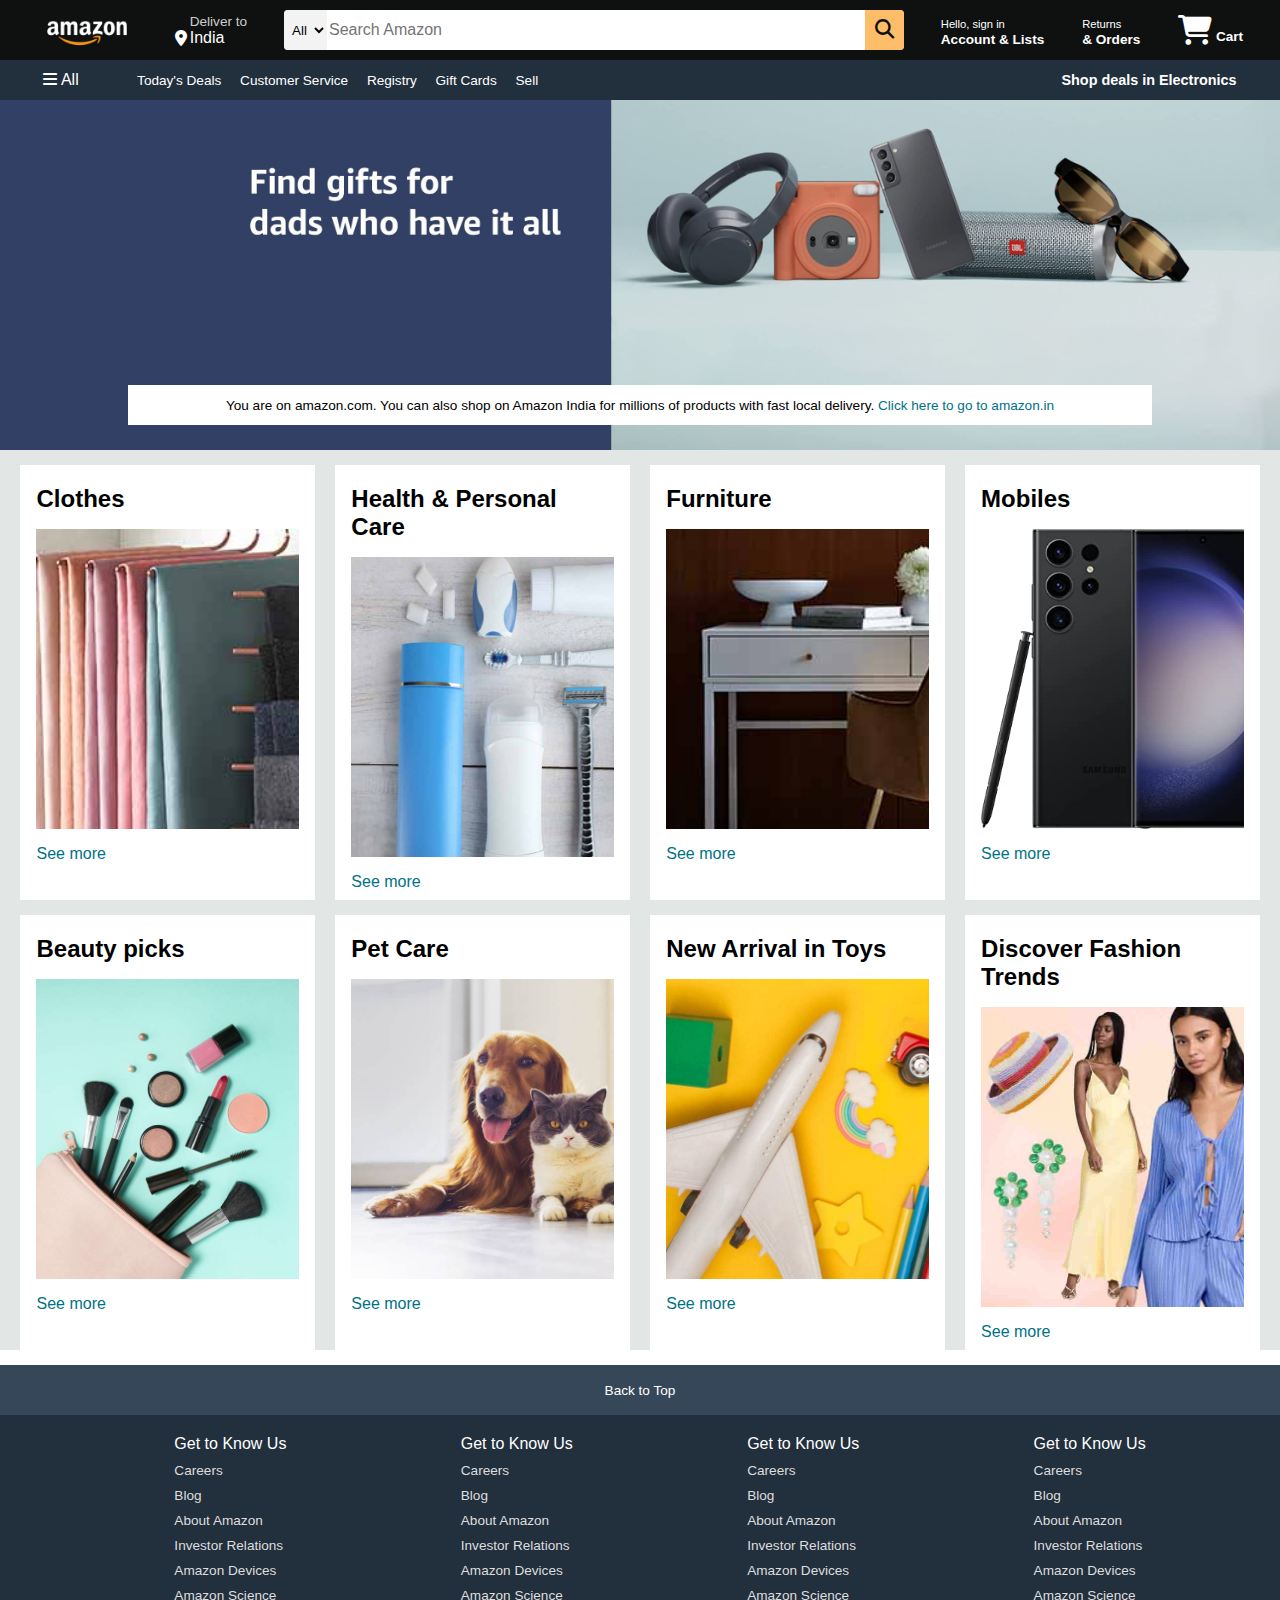
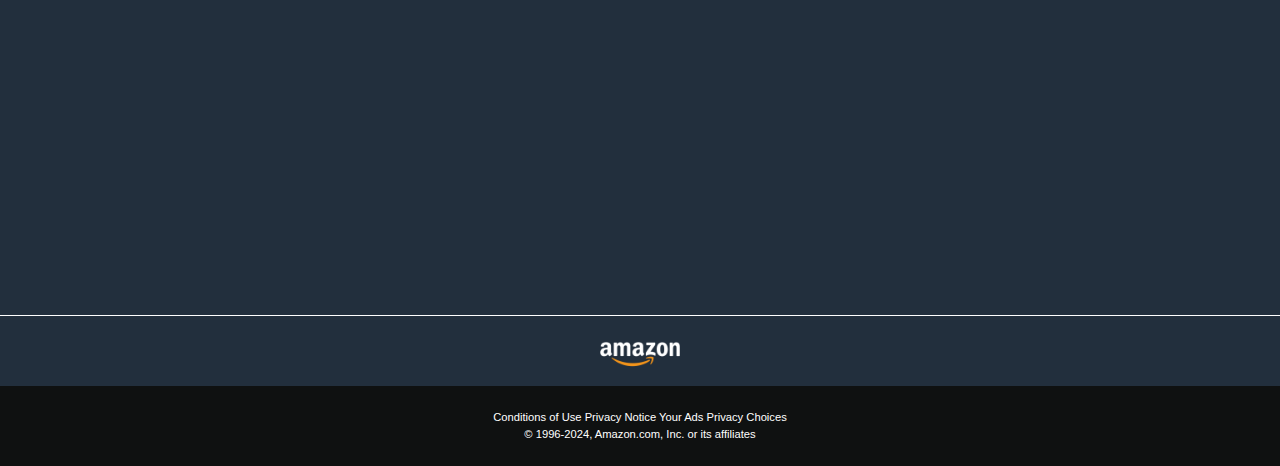
<file: index.html>
<!DOCTYPE html>
<html lang="en">
<head>
    <meta charset="UTF-8">
    <meta name="viewport" content="width=device-width, initial-scale=1.0">
    <title>Amazon</title>
    <link rel="stylesheet" href="https://cdnjs.cloudflare.com/ajax/libs/font-awesome/6.5.1/css/all.min.css">
    <link rel="stylesheet" href="style.css">
    <!-- use cdnjs for cdn font awesome content delivery network :apki location ko nearest server se connect karna jahan se data  lena h -->
    
</head>
<body>
    <header>
        <div class="navbar">
            <div class="nav-logo border">
                <div class="logo"></div>
            </div>

            <div class="nav-address border">
                <p class="add-first">Deliver to</p>
                <div class="add-icon">
                    <i class="fa-solid fa-location-dot"></i>
                    <p class="add-sec">India</p>
                </div>
            </div>

            <div class="nav-search">
                <select class="search-select">
                    <option>All</option>
                </select>
                <input placeholder="Search Amazon" class="search-input">
                <div class="search-icon">
                    <i class="fa-solid fa-magnifying-glass"></i>
                </div>
            </div>
            <div class="nav-signin border">
                <p><span>Hello, sign in</span></p>
                <p class="nav-second">Account & Lists</p>
            </div>

            <div class="nav-return border">
                <p><span>Returns</span></p>
                <p class="nav-second">& Orders</p>
            </div>

            <div class="nav-cart border">
                <i class="fa-solid fa-cart-shopping"></i>
                Cart

            </div>
        </div>
        


        <div class="panel">
            <div class="panel-all">
                <i class="fa-solid fa-bars"></i>
                All   
            </div>
            <div class="panel-ops">
                <p>Today's Deals</p>
                <p>Customer Service</p>
                <p>Registry</p>
                <p>Gift Cards</p>
                <p>Sell</p>
            </div>
            <div class="panel-deals">
                Shop deals in Electronics
            </div>
        </div>
    </header>


    <div class="hero-section">
        <div class="hero-msg">
            <p>You are on amazon.com. You can also shop on Amazon India for millions of products with fast local delivery. <a>Click here to go to amazon.in</a></p>
        </div>
    </div>
    

    <div class="shop-section">
        <div class="box">
            <div class="box-content">
                <h2>Clothes</h2>
                <div class="box-img" style="background-image: url('box1_image.jpg');"></div>
                <p>See more</p>
            </div>
        </div>
        <div class="box">
            <div class="box-content">
                <h2>Health & Personal Care</h2>
                <div class="box-img" style="background-image: url('box2_image.jpg');"></div>
                <p>See more</p>
            </div>
        </div>
        <div class="box">
            <div class="box-content">
                <h2>Furniture</h2>
                <div class="box-img" style="background-image: url('box3_image.jpg');"></div>
                <p>See more</p>
            </div>
        </div>
        <div class="box">
            <div class="box-content">
                <h2>Mobiles</h2>
                <div class="box-img" style="background-image: url('box4_image.jpg');"></div>
                <p>See more</p>
            </div>
        </div>
        <div class="box">
            <div class="box-content">
                <h2>Beauty picks</h2>
                <div class="box-img" style="background-image: url('box5_image.jpg');"></div>
                <p>See more</p>
            </div>
        </div>
        <div class="box">
            <div class="box-content">
                <h2>Pet Care</h2>
                <div class="box-img" style="background-image: url('box6_image.jpg');"></div>
                <p>See more</p>
            </div>
        </div>
        <div class="box">
            <div class="box-content">
                <h2>New Arrival in Toys</h2>
                <div class="box-img" style="background-image: url('box7_image.jpg');"></div>
                <p>See more</p>
            </div>
        </div>
        <div class="box">
            <div class="box-content">
                <h2>Discover Fashion Trends</h2>
                <div class="box-img" style="background-image: url('box8_image.jpg');"></div>
                <p>See more</p>
            </div>
        </div>
    </div>

    <footer>
        <div class="foot-panel1">
            Back to Top
        </div>

        <div class="foot-panel2">
            <ul>
                <p>Get to Know Us</p>
                <a>Careers</a>
                <a>Blog</a>
                <a>About Amazon</a>
                <a>Investor Relations</a>
                <a>Amazon Devices</a>
                <a>Amazon Science</a>
            </ul>
            <ul>
                <p>Get to Know Us</p>
                <a>Careers</a>
                <a>Blog</a>
                <a>About Amazon</a>
                <a>Investor Relations</a>
                <a>Amazon Devices</a>
                <a>Amazon Science</a>
            </ul>
            <ul>
                <p>Get to Know Us</p>
                <a>Careers</a>
                <a>Blog</a>
                <a>About Amazon</a>
                <a>Investor Relations</a>
                <a>Amazon Devices</a>
                <a>Amazon Science</a>
            </ul>
            <ul>
                <p>Get to Know Us</p>
                <a>Careers</a>
                <a>Blog</a>
                <a>About Amazon</a>
                <a>Investor Relations</a>
                <a>Amazon Devices</a>
                <a>Amazon Science</a>
            </ul>
        </div>

        <div class="foot-panel3">
            <div class="logo"></div>
        </div>

        <div class="foot-panel4">
            <div class="pages">
                <a>Conditions of Use</a>
                <a>Privacy Notice</a>
                <a>Your Ads Privacy Choices</a>
            </div>
            <div class="copyright">
                © 1996-2024, Amazon.com, Inc. or its affiliates
            </div>
        </div>
    </footer>

</body>
</html>
</file>
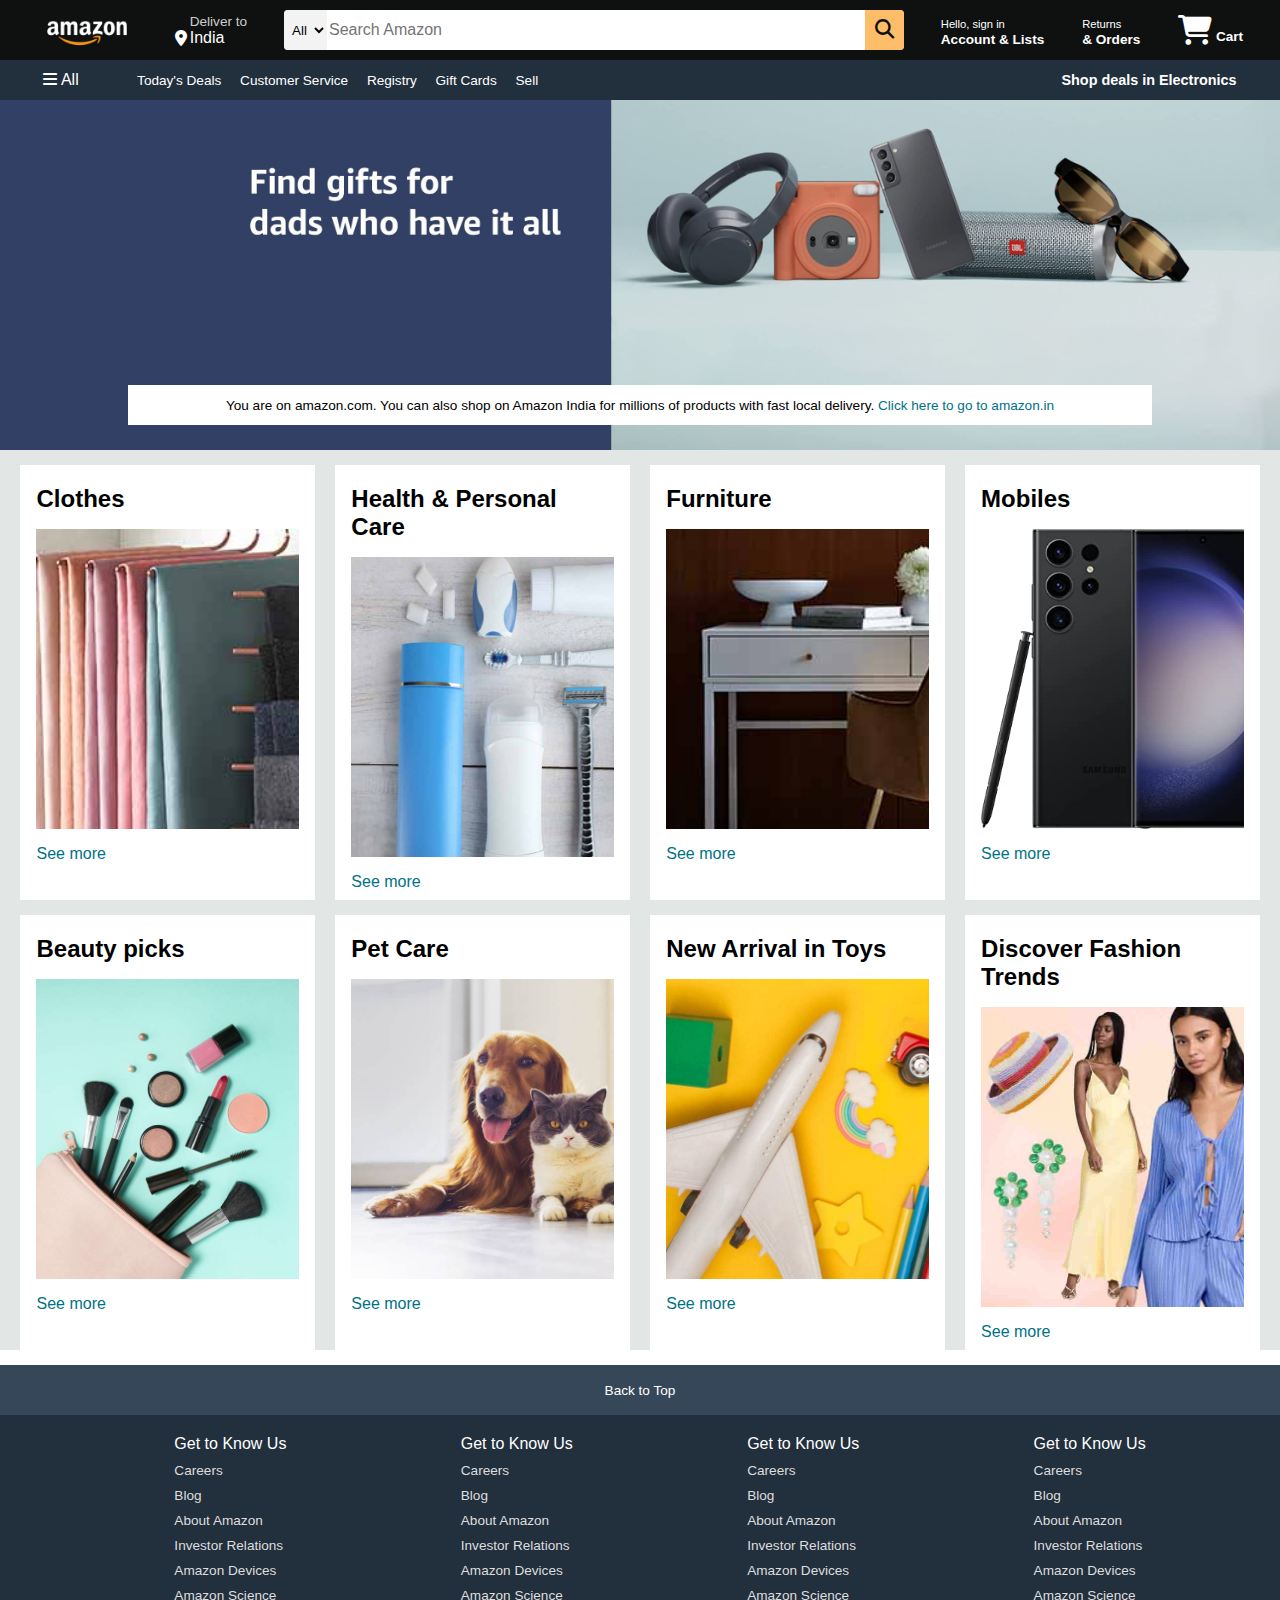
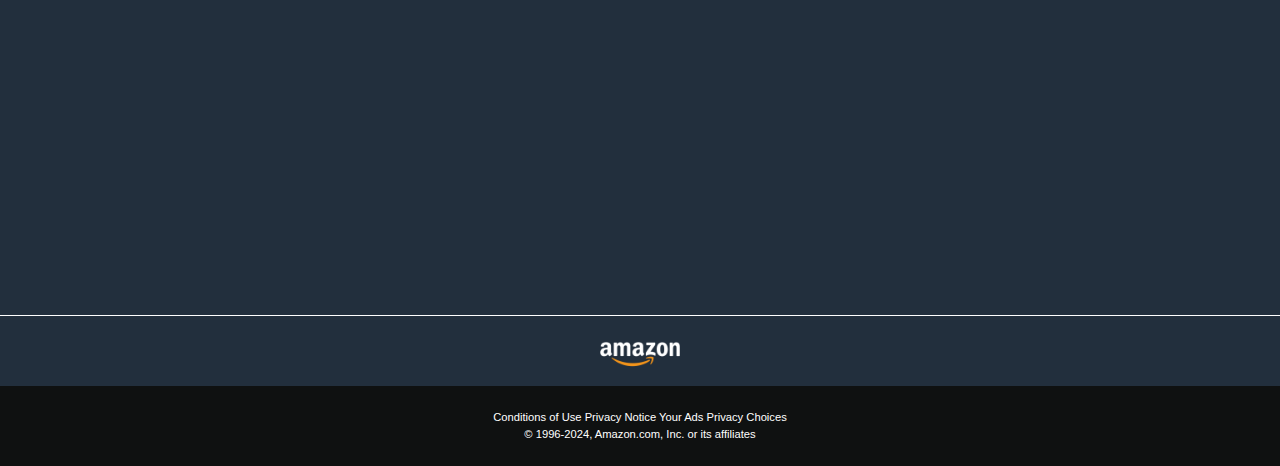
<file: Amazon/index.html>
<!DOCTYPE html>
<html lang="en">
<head>
    <meta charset="UTF-8">
    <meta name="viewport" content="width=device-width, initial-scale=1.0">
    <title>Amazon</title>
    <link rel="stylesheet" href="https://cdnjs.cloudflare.com/ajax/libs/font-awesome/6.5.1/css/all.min.css">
    <link rel="stylesheet" href="style.css">
    <!-- use cdnjs for cdn font awesome content delivery network :apki location ko nearest server se connect karna jahan se data  lena h -->
    
</head>
<body>
    <header>
        <div class="navbar">
            <div class="nav-logo border">
                <div class="logo"></div>
            </div>

            <div class="nav-address border">
                <p class="add-first">Deliver to</p>
                <div class="add-icon">
                    <i class="fa-solid fa-location-dot"></i>
                    <p class="add-sec">India</p>
                </div>
            </div>

            <div class="nav-search">
                <select class="search-select">
                    <option>All</option>
                </select>
                <input placeholder="Search Amazon" class="search-input">
                <div class="search-icon">
                    <i class="fa-solid fa-magnifying-glass"></i>
                </div>
            </div>
            <div class="nav-signin border">
                <p><span>Hello, sign in</span></p>
                <p class="nav-second">Account & Lists</p>
            </div>

            <div class="nav-return border">
                <p><span>Returns</span></p>
                <p class="nav-second">& Orders</p>
            </div>

            <div class="nav-cart border">
                <i class="fa-solid fa-cart-shopping"></i>
                Cart

            </div>
        </div>
        


        <div class="panel">
            <div class="panel-all">
                <i class="fa-solid fa-bars"></i>
                All   
            </div>
            <div class="panel-ops">
                <p>Today's Deals</p>
                <p>Customer Service</p>
                <p>Registry</p>
                <p>Gift Cards</p>
                <p>Sell</p>
            </div>
            <div class="panel-deals">
                Shop deals in Electronics
            </div>
        </div>
    </header>


    <div class="hero-section">
        <div class="hero-msg">
            <p>You are on amazon.com. You can also shop on Amazon India for millions of products with fast local delivery. <a>Click here to go to amazon.in</a></p>
        </div>
    </div>
    

    <div class="shop-section">
        <div class="box">
            <div class="box-content">
                <h2>Clothes</h2>
                <div class="box-img" style="background-image: url('box1_image.jpg');"></div>
                <p>See more</p>
            </div>
        </div>
        <div class="box">
            <div class="box-content">
                <h2>Health & Personal Care</h2>
                <div class="box-img" style="background-image: url('box2_image.jpg');"></div>
                <p>See more</p>
            </div>
        </div>
        <div class="box">
            <div class="box-content">
                <h2>Furniture</h2>
                <div class="box-img" style="background-image: url('box3_image.jpg');"></div>
                <p>See more</p>
            </div>
        </div>
        <div class="box">
            <div class="box-content">
                <h2>Mobiles</h2>
                <div class="box-img" style="background-image: url('box4_image.jpg');"></div>
                <p>See more</p>
            </div>
        </div>
        <div class="box">
            <div class="box-content">
                <h2>Beauty picks</h2>
                <div class="box-img" style="background-image: url('box5_image.jpg');"></div>
                <p>See more</p>
            </div>
        </div>
        <div class="box">
            <div class="box-content">
                <h2>Pet Care</h2>
                <div class="box-img" style="background-image: url('box6_image.jpg');"></div>
                <p>See more</p>
            </div>
        </div>
        <div class="box">
            <div class="box-content">
                <h2>New Arrival in Toys</h2>
                <div class="box-img" style="background-image: url('box7_image.jpg');"></div>
                <p>See more</p>
            </div>
        </div>
        <div class="box">
            <div class="box-content">
                <h2>Discover Fashion Trends</h2>
                <div class="box-img" style="background-image: url('box8_image.jpg');"></div>
                <p>See more</p>
            </div>
        </div>
    </div>

    <footer>
        <div class="foot-panel1">
            Back to Top
        </div>

        <div class="foot-panel2">
            <ul>
                <p>Get to Know Us</p>
                <a>Careers</a>
                <a>Blog</a>
                <a>About Amazon</a>
                <a>Investor Relations</a>
                <a>Amazon Devices</a>
                <a>Amazon Science</a>
            </ul>
            <ul>
                <p>Get to Know Us</p>
                <a>Careers</a>
                <a>Blog</a>
                <a>About Amazon</a>
                <a>Investor Relations</a>
                <a>Amazon Devices</a>
                <a>Amazon Science</a>
            </ul>
            <ul>
                <p>Get to Know Us</p>
                <a>Careers</a>
                <a>Blog</a>
                <a>About Amazon</a>
                <a>Investor Relations</a>
                <a>Amazon Devices</a>
                <a>Amazon Science</a>
            </ul>
            <ul>
                <p>Get to Know Us</p>
                <a>Careers</a>
                <a>Blog</a>
                <a>About Amazon</a>
                <a>Investor Relations</a>
                <a>Amazon Devices</a>
                <a>Amazon Science</a>
            </ul>
        </div>

        <div class="foot-panel3">
            <div class="logo"></div>
        </div>

        <div class="foot-panel4">
            <div class="pages">
                <a>Conditions of Use</a>
                <a>Privacy Notice</a>
                <a>Your Ads Privacy Choices</a>
            </div>
            <div class="copyright">
                © 1996-2024, Amazon.com, Inc. or its affiliates
            </div>
        </div>
    </footer>

</body>
</html>
</file>
<file: style.css>
*{
    margin: 0;
    font-family: Arial;
    border: border-box;     /*  ex box ke andar he border banna */

}

.navbar{
    height: 60px;
    background-color: #0f1111;
    color: white;
    display: flex;
    align-items: center;
    justify-content: space-evenly;
}

.nav-logo{
    height: 50px;
    width: 100px;
}


.logo{
    background-image: url("amazon_logo.png");
    background-size: cover;
    height: 50px;
    width: 100%;
}

.border{
    border: 1.5px solid transparent;
}

.border:hover{
    border: 1.5px solid white;
}

/*box2*/
.add-first{
    color: #cccccc;
    font-size: 0.85rem;
    margin-left: 15px;
}

.add-sec{
    font-size: 1rem;
    margin-left: 3px;
}
.add-icon{
    display: flex;
    align-items: center;
}

/*box3*/
.nav-search{
    display: flex;
    justify-content: space-evenly;
    background-color: pink;
    width: 620px;
    height: 40px;
    border-radius: 4px;
}

.nav-search:hover{
    border: 2px solid orange;
}

.search-select{
    background-color: #f3f3f3;
    width: 50px;
    text-align: center;
    border-top-left-radius: 4px;
    border-bottom-left-radius: 4px;
    border: none;
}
.search-input{
    width: 100%;
    font-size: 1rem;
    border: none;
}

.search-icon{
    width: 45px;
    display: flex;
    justify-content: center;   /*horiontally */
    align-items: center;       /*vertically */
    font-size: 1.2rem;
    background-color: #febd68;
    border-top-right-radius: 4px;
    border-bottom-right-radius: 4px;
    color: #0f1111;

}
/*box4 + box5*/

span{
    font-size: 0.7rem;
}
.nav-second{
    font-size: 0.85rem;
    font-weight: 700;
}

/*box6*/
.nav-cart i{         /*only icon pe impact aaya*/
    font-size: 30px;
}

.nav-cart{
    font-size: 0.85rem;
    font-weight: 700;
}


/*Panel*/

.panel{
    height: 40px;
    background-color: #222f3d;
    display: flex;
    color: white;
    align-items: center;
    justify-content: space-evenly;
}
.panel-ops p{
    display: inline;
    margin-left: 15px;

}

.panel-ops{
    width: 70%;
    font-size: 0.85rem;

}
.panel-deals{
    font-size: 0.9rem;
    font-weight: 700;
}

/*hero section*/
.hero-section{
    background-image: url("hero_image.jpg");
    background-size: cover;
    height: 350px;
    display: flex;
    justify-content: center;
    align-items: flex-end;
}

.hero-msg{
    background-color: white;
    color: black;
    height: 40px;
    display: flex;
    align-items: center;
    justify-content: center;
    font-size: 0.85rem;
    width: 80%;
    margin-bottom: 25px;

}

.hero-msg a{
    color: #007185;
}

/*shop section*/

.shop-section{ /* isse sare box same line mein aagye*/
    display: flex; 
    flex-wrap: wrap;
    justify-content: space-evenly;
    background-color: #e2e7e6;

}
.box{
    /* border: 2px solid black; */
    height: 400px;
    width: 23%;
    background-color: white;
    padding: 20px 0px 15px;
    margin-top: 15px;
}

.box-img{
    height: 300px;
    background-size: cover;
    margin-top: 1rem;
    margin-bottom: 1rem;
}

.box-content{
    margin-left: 1rem;
    margin-right: 1rem;
}

.box-content p{
    color: #007185;
}


/*footer*/

footer{
    margin-top: 15px;
}
.foot-panel1{
    background-color: #37475a;
    color: white;
    height: 50px;
    display: flex;
    justify-content: center;
    align-items: center;
    font-size: 0.85rem;
}

.foot-panel2{
    background-color: #222f3d;
    color: white;
    height: 500px;
    display: flex;
    justify-content: space-evenly;
}
ul{
    margin-top: 20px;
}

ul a{
    display: block;
    font-size: 0.85rem;
    margin-top: 10px;
    color: #dddddd;
}

.foot-panel3{
    background-color: #222f3d;
    color: white;
    border-top: 0.5px solid white;
    height: 70px;
    display: flex;
    justify-content: center;
    align-items: center;
}
.logo{
    background-image: url("amazon_logo.png");
    background-size: cover;
    height: 50px;
    width: 100px;
}

.foot-panel4{
    background-color: #0f1111;
    color: white;
    height: 80px;
    font-size: 0.7rem;
    text-align: center;
    /* display: flex;
    justify-content: center;
    align-items: center; */
}

.pages{
    /* font-size: 0.7rem;
    text-align: center; */
    padding-top: 25px;
}

.copyright{
    padding-top: 5px;
    /* font-size: 0.7rem;
    text-align: center; */
}
</file>
<file: Amazon/style.css>
*{
    margin: 0;
    font-family: Arial;
    border: border-box;     /*  ex box ke andar he border banna */

}

.navbar{
    height: 60px;
    background-color: #0f1111;
    color: white;
    display: flex;
    align-items: center;
    justify-content: space-evenly;
}

.nav-logo{
    height: 50px;
    width: 100px;
}


.logo{
    background-image: url("amazon_logo.png");
    background-size: cover;
    height: 50px;
    width: 100%;
}

.border{
    border: 1.5px solid transparent;
}

.border:hover{
    border: 1.5px solid white;
}

/*box2*/
.add-first{
    color: #cccccc;
    font-size: 0.85rem;
    margin-left: 15px;
}

.add-sec{
    font-size: 1rem;
    margin-left: 3px;
}
.add-icon{
    display: flex;
    align-items: center;
}

/*box3*/
.nav-search{
    display: flex;
    justify-content: space-evenly;
    background-color: pink;
    width: 620px;
    height: 40px;
    border-radius: 4px;
}

.nav-search:hover{
    border: 2px solid orange;
}

.search-select{
    background-color: #f3f3f3;
    width: 50px;
    text-align: center;
    border-top-left-radius: 4px;
    border-bottom-left-radius: 4px;
    border: none;
}
.search-input{
    width: 100%;
    font-size: 1rem;
    border: none;
}

.search-icon{
    width: 45px;
    display: flex;
    justify-content: center;   /*horiontally */
    align-items: center;       /*vertically */
    font-size: 1.2rem;
    background-color: #febd68;
    border-top-right-radius: 4px;
    border-bottom-right-radius: 4px;
    color: #0f1111;

}
/*box4 + box5*/

span{
    font-size: 0.7rem;
}
.nav-second{
    font-size: 0.85rem;
    font-weight: 700;
}

/*box6*/
.nav-cart i{         /*only icon pe impact aaya*/
    font-size: 30px;
}

.nav-cart{
    font-size: 0.85rem;
    font-weight: 700;
}


/*Panel*/

.panel{
    height: 40px;
    background-color: #222f3d;
    display: flex;
    color: white;
    align-items: center;
    justify-content: space-evenly;
}
.panel-ops p{
    display: inline;
    margin-left: 15px;

}

.panel-ops{
    width: 70%;
    font-size: 0.85rem;

}
.panel-deals{
    font-size: 0.9rem;
    font-weight: 700;
}

/*hero section*/
.hero-section{
    background-image: url("hero_image.jpg");
    background-size: cover;
    height: 350px;
    display: flex;
    justify-content: center;
    align-items: flex-end;
}

.hero-msg{
    background-color: white;
    color: black;
    height: 40px;
    display: flex;
    align-items: center;
    justify-content: center;
    font-size: 0.85rem;
    width: 80%;
    margin-bottom: 25px;

}

.hero-msg a{
    color: #007185;
}

/*shop section*/

.shop-section{ /* isse sare box same line mein aagye*/
    display: flex; 
    flex-wrap: wrap;
    justify-content: space-evenly;
    background-color: #e2e7e6;

}
.box{
    /* border: 2px solid black; */
    height: 400px;
    width: 23%;
    background-color: white;
    padding: 20px 0px 15px;
    margin-top: 15px;
}

.box-img{
    height: 300px;
    background-size: cover;
    margin-top: 1rem;
    margin-bottom: 1rem;
}

.box-content{
    margin-left: 1rem;
    margin-right: 1rem;
}

.box-content p{
    color: #007185;
}


/*footer*/

footer{
    margin-top: 15px;
}
.foot-panel1{
    background-color: #37475a;
    color: white;
    height: 50px;
    display: flex;
    justify-content: center;
    align-items: center;
    font-size: 0.85rem;
}

.foot-panel2{
    background-color: #222f3d;
    color: white;
    height: 500px;
    display: flex;
    justify-content: space-evenly;
}
ul{
    margin-top: 20px;
}

ul a{
    display: block;
    font-size: 0.85rem;
    margin-top: 10px;
    color: #dddddd;
}

.foot-panel3{
    background-color: #222f3d;
    color: white;
    border-top: 0.5px solid white;
    height: 70px;
    display: flex;
    justify-content: center;
    align-items: center;
}
.logo{
    background-image: url("amazon_logo.png");
    background-size: cover;
    height: 50px;
    width: 100px;
}

.foot-panel4{
    background-color: #0f1111;
    color: white;
    height: 80px;
    font-size: 0.7rem;
    text-align: center;
    /* display: flex;
    justify-content: center;
    align-items: center; */
}

.pages{
    /* font-size: 0.7rem;
    text-align: center; */
    padding-top: 25px;
}

.copyright{
    padding-top: 5px;
    /* font-size: 0.7rem;
    text-align: center; */
}
</file>
